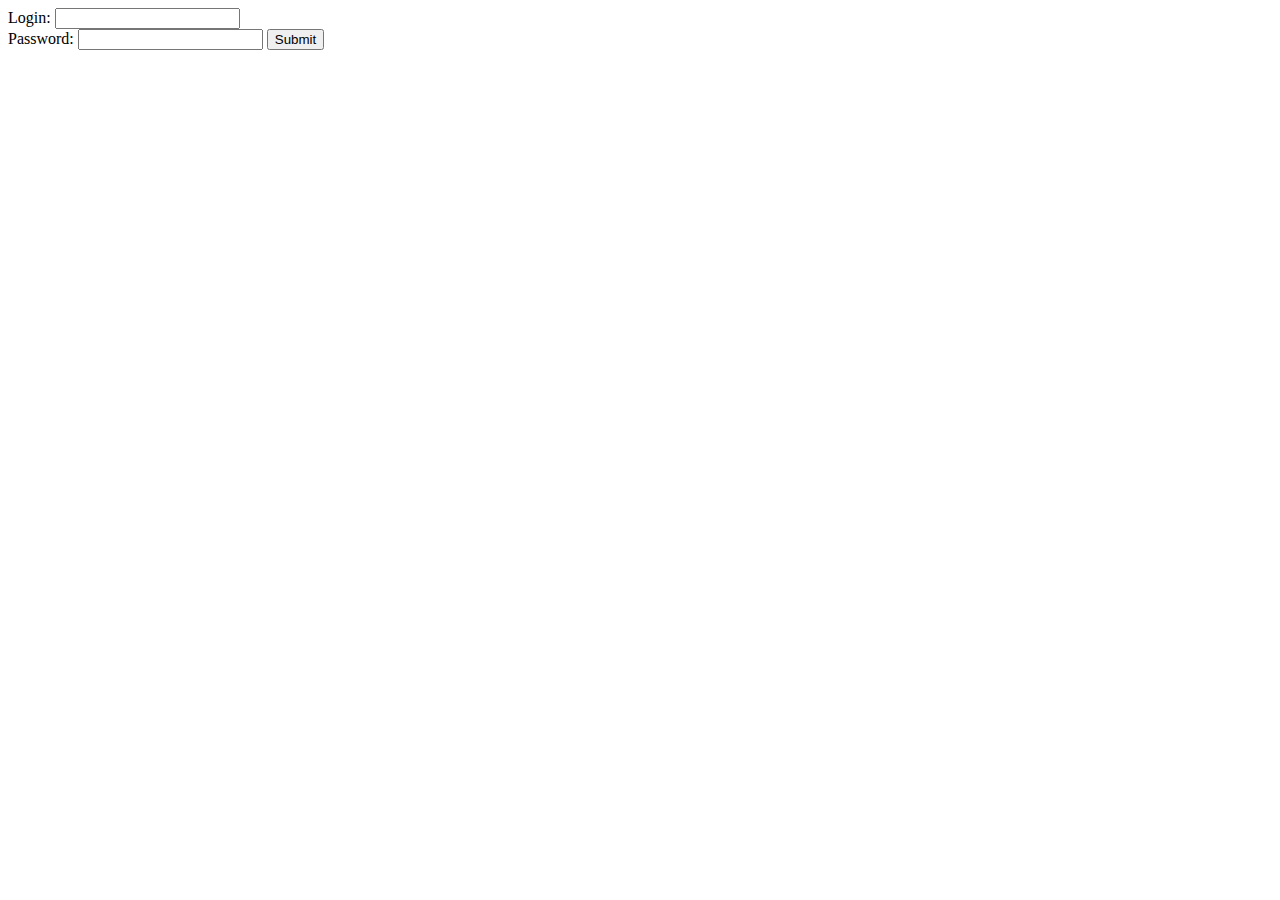
<file: d04/ex01/index.html>
<html><body>
<form action="create.php" method="post">
  Login: <input type="text" name="login" value="" />
  <br/>
  Password: <input type="password" name="passwd" value="" />
  <button type="submit" name="submit" value="OK">Submit</button>
</form>
</body><html>
</file>
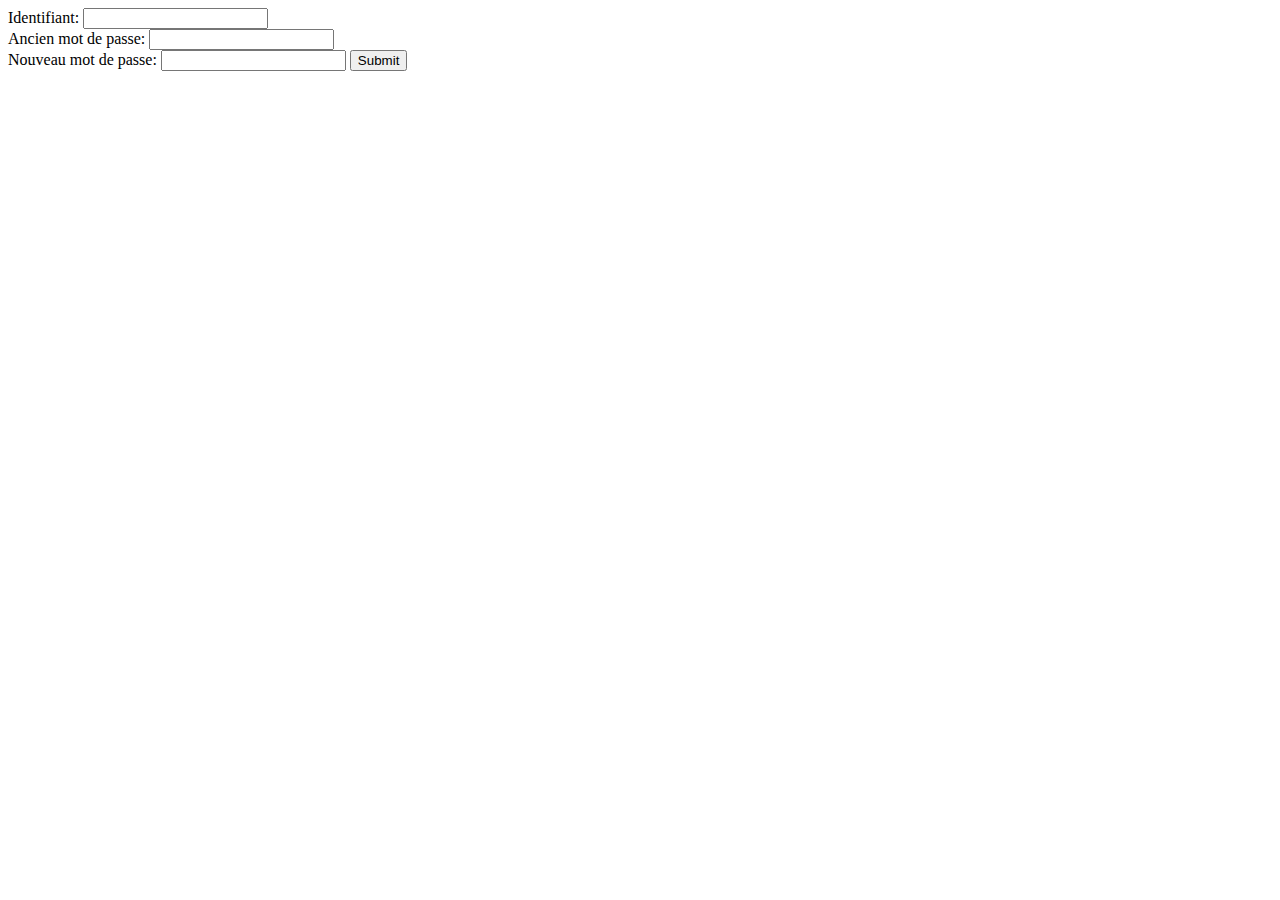
<file: d04/ex02/index.html>
<html><body>
<form action="modif.php" method="post">
  Identifiant: <input type="text" name="login" value="" />
  <br/>
  Ancien mot de passe: <input type="password" name="oldpw" value="" />
  <br/>
  Nouveau mot de passe: <input type="password" name="newpw" value="" />
  <button type="submit" name="submit" value="OK">Submit</button>
</form>
</body><html>
</file>
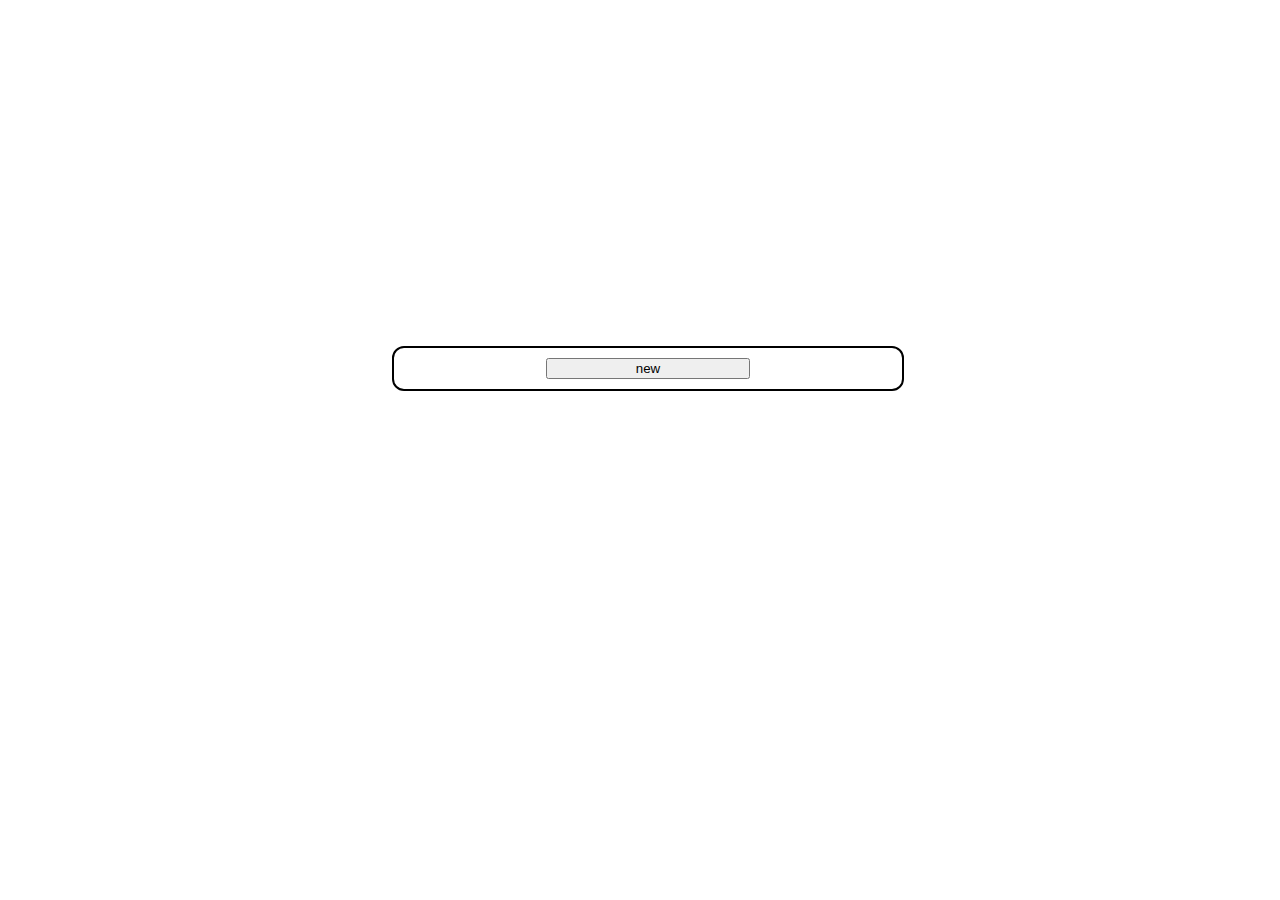
<file: d09/ex02/index.html>
<html>
	<head>
		<meta charset="utf-8">
		<style>
		.outer {
		    display: table;
		    position: absolute;
		    height: 80%;
		    width: 100%;
			}
		.middle {
		    display: table-cell;
		    vertical-align: middle;
			}
		.center {
			margin-left: 30%;
			margin-right: 30%;
			vertical-align: center;
		}
		.container {
			-webkit-border-radius: 12px;
			border-radius: 12px;
			border: 2px solid black ;
		}
		.todo {
			text-align : center;
			margin: 10px;
			outline: 1px solid #428EFF;
			outline-offset: 1px;
			cursor: default;	
		}
		#add_todo {
			margin-right: 30%;
			margin-left: 30%;
			width: 40%;
			margin-top: 10px;
			margin-bottom: 10px;
		}
		</style>
		<title>index</title>
	</head>
	<body>
		<div class="outer">
			<div class="middle">
				<div class="center container" id="ft_list">
					<input id="add_todo" type="submit" value="new">
				</div>
			</div>
		</div>
	<script type="text/javascript" src="./todo.js"></script>
	</body>
</html>
</file>
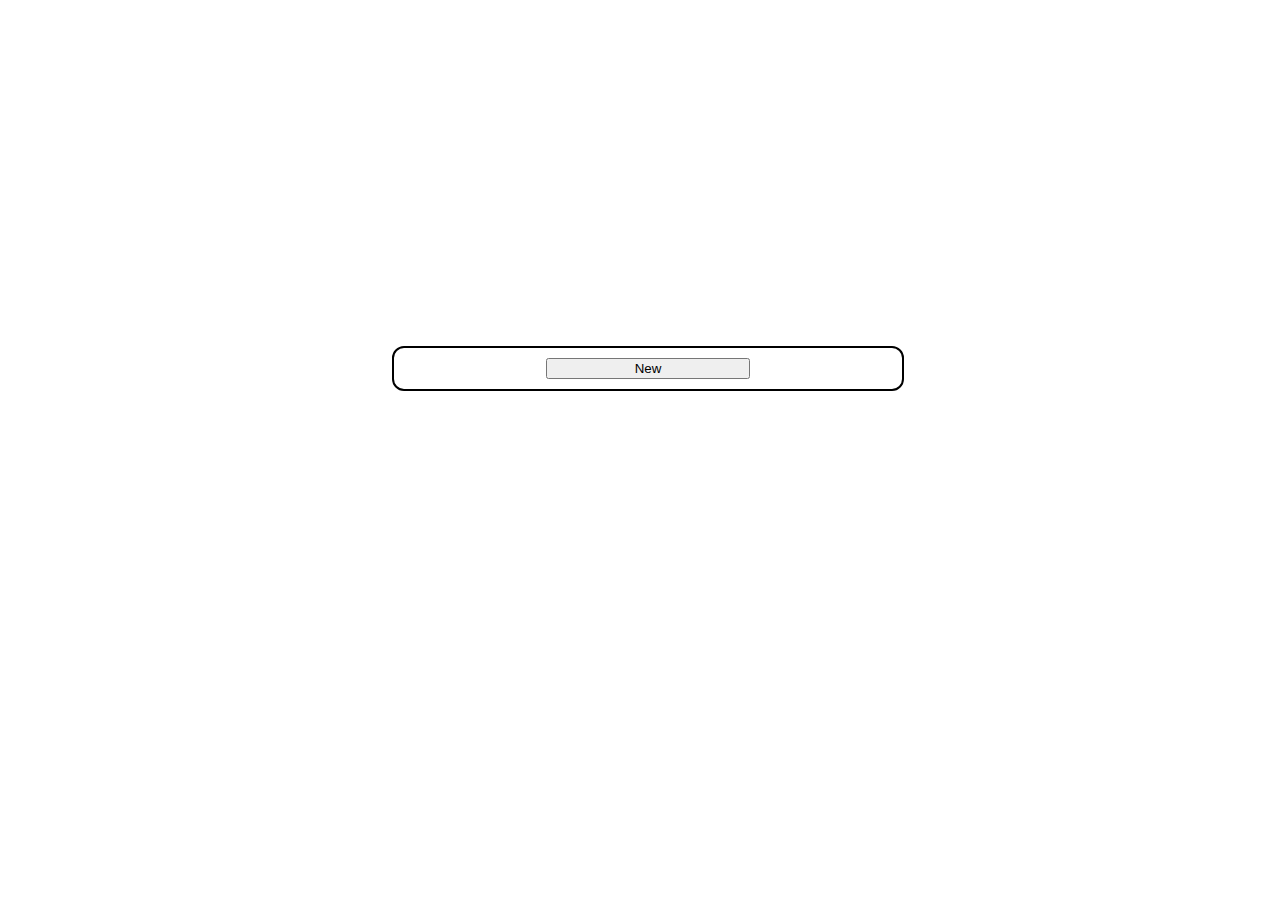
<file: d09/ex02bis/index.html>
<html>
	<head>
		<meta charset="utf-8">
		<style>
		.outer {
		    display: table;
		    position: absolute;
		    height: 80%;
		    width: 100%;
			}
		.middle {
		    display: table-cell;
		    vertical-align: middle;
			}
		.center {
			margin-left: 30%;
			margin-right: 30%;
			vertical-align: center;
		}
		.container {
			-webkit-border-radius: 12px;
			border-radius: 12px;
			border: 2px solid black ;
		}
		.todo {
			text-align : center;
			margin: 10px;
			outline: 1px solid #428EFF;
			outline-offset: 1px;
			cursor: default;	
		}
		#add_todo {
			margin-right: 30%;
			margin-left: 30%;
			width: 40%;
			margin-top: 10px;
			margin-bottom: 10px;
		}
		</style>
		<title>index</title>
		<script src="http://code.jquery.com/jquery-1.11.2.min.js"></script>
	</head>
	<body>
		<div class="outer">
			<div class="middle">
				<div class="center" id="todoinfo" hidden>
					<input class="center" id="inputinfo" type="text"><br />
					<input class="center" id="cancelinfo" type="submit" value="Cancel">
					<input class="center" id="submitinfo" type="submit" value="Validate">
				</div>
				<div class="center container" id="ft_list">
					<input id="add_todo" type="submit" value="New">
				</div>
			</div>
		</div>
	<script type="text/javascript" src="./todo.js"></script>
	</body>
</html>
</file>
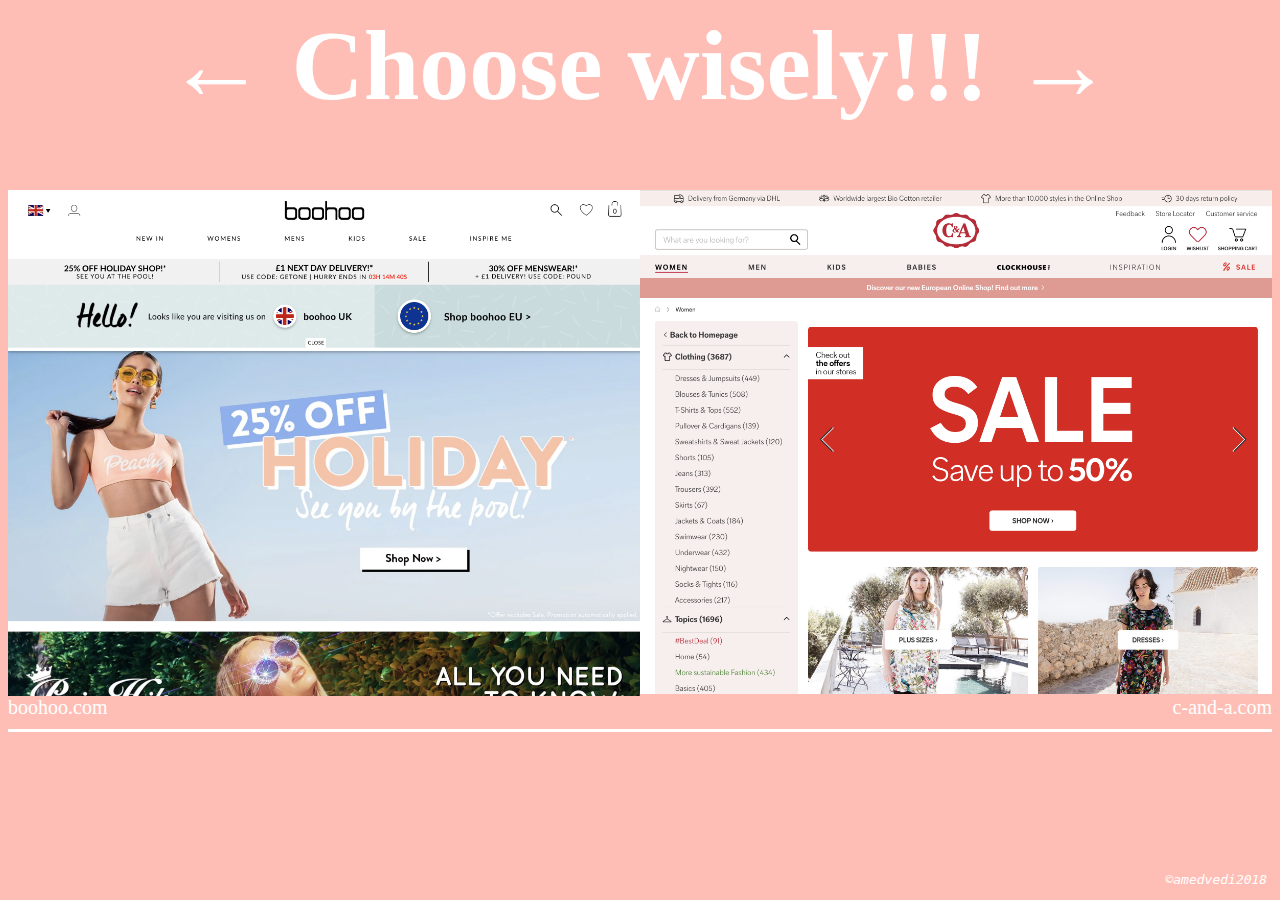
<file: d00/ex00/basics.html>
<!DOCTYPE>
<html>
	<head>
		<title>Basics</title>
		<meta http-equiv="content-type" content="text/html;charset=utf-8" />
		<style type="text/css">
			h1 {
				color: white;
				text-align: center;
				font-size: 100px;
			}
			body {
				background-color: #ffbeb5;
			}
			footer p{
				color:white;
				position: absolute;
				right:1%;
				bottom: 0;
				font-style: italic;
				font-family: monospace;
			}
			div.left_image{
				content:url(left_shop.png);
				max-width:50%;
				height: auto;
				display: inline-block;
			}
			div.right_image{
				content:url(right_shop.png);
				max-width:50%;
				height: auto;
				display: inline-block;
				float:right;
			}
			a{
				color: white;
				text-decoration: none;
				font-size: 20px;
			}
			.left_link{
				text-align: left;
			}
			.right_link{
				text-align: right;
				float:right;
			}
			hr{
				border:none;
				height:3px;
				background-color: white;
				margin-top: 10px;
			}
		</style>
	</head>
	<body>
		<h1>&#8592; Choose wisely!!! &#8594;</h1>
		<div class="left_image"></div>
		<div class="right_image"></div>
		<a class="left_link" href="http://www.boohoo.com/">boohoo.com</a>
		<a class="right_link" href="https://www.c-and-a.com/eu/en/shop/women">c-and-a.com</a>
		<hr>
	</body>
	<footer>
		<p class="footer">&#169;amedvedi2018</p>
	</footer>
</html>
</file>
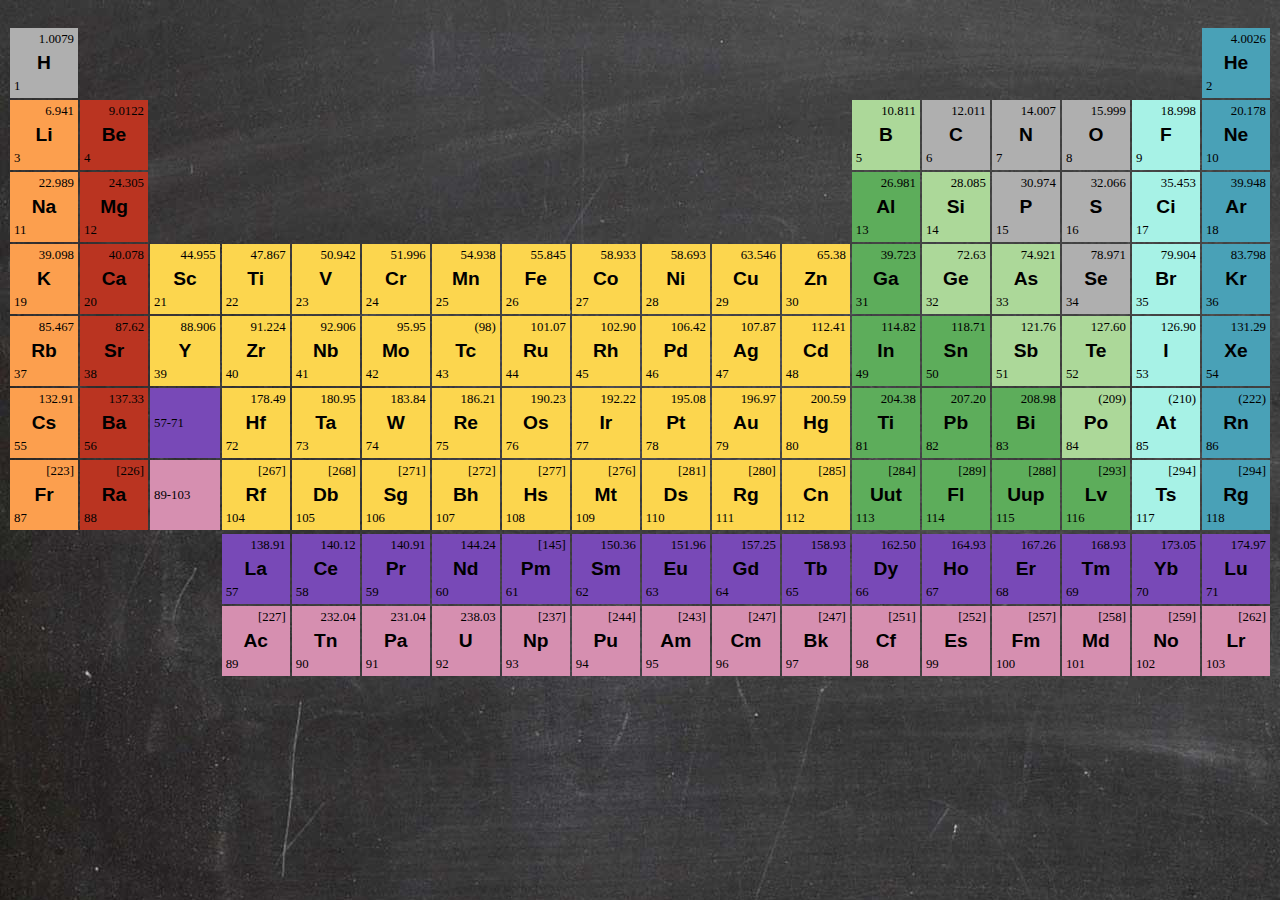
<file: d00/ex01/mendeleiev.html>
<!DOCTYPE html>
<html lang="en">
<head>
    <meta charset="UTF-8">
    <title>Mendeleiev</title>
    <style type="text/css">
        body{
            background-image:url(background_image.jpg);
        }
        p{
            margin:3px;
            font-size:1vw;
        }
        p.mass{
            text-align:right;
        }
        h2{
            text-align:center;
            margin:5px 0;
            font-size:1.5vw;
            font-family: Arial;
        }
        table{
            width:100%;
        }
        .grey{
            background-color: #afafaf;
        }
        .orange{
            background-color: #fc9f4e;
        }
        .red{
            background-color: #ba3421;
        }
        .yellow{
            background-color: #fcd64e;
        }
        .green{
            background-color: #5dad5b;
        }
        .lime{
            background-color: #acd899;
        }
        .cyan{
            background-color: #a7f2e6;
        }
        .blue{
            background-color: #49a1b7;
        }
        .violet{
            background-color: #7849b7;
        }
        .pink{
            background-color: #d68fb0;
        }
    </style>
</head>
<body>
    <table contenteditable="true">
        <tr>
            <td class="grey"><p class="mass">1.0079</p><h2>H</h2><p>1</p></td>
            <td colspan="16"></td>
            <td class="blue"><p class="mass">4.0026</p><h2>He</h2><p>2</p></td>
        </tr>
        <tr>
            <td class="orange"><p class="mass">6.941</p><h2>Li</h2><p>3</p></td>
            <td class="red"><p class="mass">9.0122</p><h2>Be</h2><p>4</p></td>
            <td colspan="10"></td>
            <td class="lime"><p class="mass">10.811</p><h2>B</h2><p>5</p></td>
            <td class="grey"><p class="mass">12.011</p><h2>C</h2><p>6</p></td>
            <td class="grey"><p class="mass">14.007</p><h2>N</h2><p>7</p></td>
            <td class="grey"><p class="mass">15.999</p><h2>O</h2><p>8</p></td>
            <td class="cyan"><p class="mass">18.998</p><h2>F</h2><p>9</p></td>
            <td class="blue"><p class="mass">20.178</p><h2>Ne</h2><p>10</p></td>
        </tr>
        <tr>
            <td class="orange"><p class="mass">22.989</p><h2>Na</h2><p>11</p></td>
            <td class="red"><p class="mass">24.305</p><h2>Mg</h2><p>12</p></td>
            <td colspan="10"></td>
            <td class="green"><p class="mass">26.981</p><h2>Al</h2><p>13</p></td>
            <td class="lime"><p class="mass">28.085</p><h2>Si</h2><p>14</p></td>
            <td class="grey"><p class="mass">30.974</p><h2>P</h2><p>15</p></td>
            <td class="grey"><p class="mass">32.066</p><h2>S</h2><p>16</p></td>
            <td class="cyan"><p class="mass">35.453</p><h2>Ci</h2><p>17</p></td>
            <td class="blue"><p class="mass">39.948</p><h2>Ar</h2><p>18</p></td>
        </tr>
        <tr>            
            <td class="orange"><p class="mass">39.098</p><h2>K</h2><p>19</p></td>
            <td class="red"><p class="mass">40.078</p><h2>Ca</h2><p>20</p></td>
            <td class="yellow"><p class="mass">44.955</p><h2>Sc</h2><p>21</p></td>
            <td class="yellow"><p class="mass">47.867</p><h2>Ti</h2><p>22</p></td>
            <td class="yellow"><p class="mass">50.942</p><h2>V</h2><p>23</p></td>
            <td class="yellow"><p class="mass">51.996</p><h2>Cr</h2><p>24</p></td>
            <td class="yellow"><p class="mass">54.938</p><h2>Mn</h2><p>25</p></td>
            <td class="yellow"><p class="mass">55.845</p><h2>Fe</h2><p>26</p></td>
            <td class="yellow"><p class="mass">58.933</p><h2>Co</h2><p>27</p></td>
            <td class="yellow"><p class="mass">58.693</p><h2>Ni</h2><p>28</p></td>
            <td class="yellow"><p class="mass">63.546</p><h2>Cu</h2><p>29</p></td>
            <td class="yellow"><p class="mass">65.38</p><h2>Zn</h2><p>30</p></td>
            <td class="green"><p class="mass">39.723</p><h2>Ga</h2><p>31</p></td>
            <td class="lime"><p class="mass">72.63</p><h2>Ge</h2><p>32</p></td>
            <td class="lime"><p class="mass">74.921</p><h2>As</h2><p>33</p></td>
            <td class="grey"><p class="mass">78.971</p><h2>Se</h2><p>34</p></td>
            <td class="cyan"><p class="mass">79.904</p><h2>Br</h2><p>35</p></td>
            <td class="blue"><p class="mass">83.798</p><h2>Kr</h2><p>36</p></td>
        </tr>
        <tr>              <!--!!!!-->
            <td class="orange"><p class="mass">85.467</p><h2>Rb</h2><p>37</p></td>
            <td class="red"><p class="mass">87.62</p><h2>Sr</h2><p>38</p></td>
            <td class="yellow"><p class="mass">88.906</p><h2>Y</h2><p>39</p></td>
            <td class="yellow"><p class="mass">91.224</p><h2>Zr</h2><p>40</p></td>
            <td class="yellow"><p class="mass">92.906</p><h2>Nb</h2><p>41</p></td>
            <td class="yellow"><p class="mass">95.95</p><h2>Mo</h2><p>42</p></td>
            <td class="yellow"><p class="mass">(98)</p><h2>Tc</h2><p>43</p></td>
            <td class="yellow"><p class="mass">101.07</p><h2>Ru</h2><p>44</p></td>
            <td class="yellow"><p class="mass">102.90</p><h2>Rh</h2><p>45</p></td>
            <td class="yellow"><p class="mass">106.42</p><h2>Pd</h2><p>46</p></td>
            <td class="yellow"><p class="mass">107.87</p><h2>Ag</h2><p>47</p></td>
            <td class="yellow"><p class="mass">112.41</p><h2>Cd</h2><p>48</p></td>
            <td class="green"><p class="mass">114.82</p><h2>In</h2><p>49</p></td>
            <td class="green"><p class="mass">118.71</p><h2>Sn</h2><p>50</p></td>
            <td class="lime"><p class="mass">121.76</p><h2>Sb</h2><p>51</p></td>
            <td class="lime"><p class="mass">127.60</p><h2>Te</h2><p>52</p></td>
            <td class="cyan"><p class="mass">126.90</p><h2>I</h2><p>53</p></td>
            <td class="blue"><p class="mass">131.29</p><h2>Xe</h2><p>54</p></td>
        </tr>
        <tr>
            <td class="orange"><p class="mass">132.91</p><h2>Cs</h2><p>55</p></td>
            <td class="red"><p class="mass">137.33</p><h2>Ba</h2><p>56</p></td>
            <td class="violet"><p>57-71</p></td>
            <td class="yellow"><p class="mass">178.49</p><h2>Hf</h2><p>72</p></td>
            <td class="yellow"><p class="mass">180.95</p><h2>Ta</h2><p>73</p></td>
            <td class="yellow"><p class="mass">183.84</p><h2>W</h2><p>74</p></td>
            <td class="yellow"><p class="mass">186.21</p><h2>Re</h2><p>75</p></td>
            <td class="yellow"><p class="mass">190.23</p><h2>Os</h2><p>76</p></td>
            <td class="yellow"><p class="mass">192.22</p><h2>Ir</h2><p>77</p></td>
            <td class="yellow"><p class="mass">195.08</p><h2>Pt</h2><p>78</p></td>
            <td class="yellow"><p class="mass">196.97</p><h2>Au</h2><p>79</p></td>
            <td class="yellow"><p class="mass">200.59</p><h2>Hg</h2><p>80</p></td>
            <td class="green"><p class="mass">204.38</p><h2>Ti</h2><p>81</p></td>
            <td class="green"><p class="mass">207.20</p><h2>Pb</h2><p>82</p></td>
            <td class="green"><p class="mass">208.98</p><h2>Bi</h2><p>83</p></td>
            <td class="lime"><p class="mass">(209)</p><h2>Po</h2><p>84</p></td>
            <td class="cyan"><p class="mass">(210)</p><h2>At</h2><p>85</p></td>
            <td class="blue"><p class="mass">(222)</p><h2>Rn</h2><p>86</p></td>
        </tr>
        <tr>
            <td class="orange"><p class="mass">[223]</p><h2>Fr</h2><p>87</p></td>
            <td class="red"><p class="mass">[226]</p><h2>Ra</h2><p>88</p></td>
            <td class="pink"><p>89-103</p></td>
            <td class="yellow"><p class="mass">[267]</p><h2>Rf</h2><p>104</p></td>
            <td class="yellow"><p class="mass">[268]</p><h2>Db</h2><p>105</p></td>
            <td class="yellow"><p class="mass">[271]</p><h2>Sg</h2><p>106</p></td>
            <td class="yellow"><p class="mass">[272]</p><h2>Bh</h2><p>107</p></td>
            <td class="yellow"><p class="mass">[277]</p><h2>Hs</h2><p>108</p></td>
            <td class="yellow"><p class="mass">[276]</p><h2>Mt</h2><p>109</p></td>
            <td class="yellow"><p class="mass">[281]</p><h2>Ds</h2><p>110</p></td>
            <td class="yellow"><p class="mass">[280]</p><h2>Rg</h2><p>111</p></td>
            <td class="yellow"><p class="mass">[285]</p><h2>Cn</h2><p>112</p></td>
            <td class="green"><p class="mass">[284]</p><h2>Uut</h2><p>113</p></td>
            <td class="green"><p class="mass">[289]</p><h2>Fl</h2><p>114</p></td>
            <td class="green"><p class="mass">[288]</p><h2>Uup</h2><p>115</p></td>
            <td class="green"><p class="mass">[293]</p><h2>Lv</h2><p>116</p></td>
            <td class="cyan"><p class="mass">[294]</p><h2>Ts</h2><p>117</p></td>
            <td class="blue"><p class="mass">[294]</p><h2>Rg</h2><p>118</p></td>
        </tr>
        <tr><br></tr>
        <tr>
            <td colspan="3"></td>
            <td class="violet"><p class="mass">138.91</p><h2>La</h2><p>57</p></td>
            <td class="violet"><p class="mass">140.12</p><h2>Ce</h2><p>58</p></td>
            <td class="violet"><p class="mass">140.91</p><h2>Pr</h2><p>59</p></td>
            <td class="violet"><p class="mass">144.24</p><h2>Nd</h2><p>60</p></td>
            <td class="violet"><p class="mass">[145]</p><h2>Pm</h2><p>61</p></td>
            <td class="violet"><p class="mass">150.36</p><h2>Sm</h2><p>62</p></td>
            <td class="violet"><p class="mass">151.96</p><h2>Eu</h2><p>63</p></td>
            <td class="violet"><p class="mass">157.25</p><h2>Gd</h2><p>64</p></td>
            <td class="violet"><p class="mass">158.93</p><h2>Tb</h2><p>65</p></td>
            <td class="violet"><p class="mass">162.50</p><h2>Dy</h2><p>66</p></td>
            <td class="violet"><p class="mass">164.93</p><h2>Ho</h2><p>67</p></td>
            <td class="violet"><p class="mass">167.26</p><h2>Er</h2><p>68</p></td>
            <td class="violet"><p class="mass">168.93</p><h2>Tm</h2><p>69</p></td>
            <td class="violet"><p class="mass">173.05</p><h2>Yb</h2><p>70</p></td>
            <td class="violet"><p class="mass">174.97</p><h2>Lu</h2><p>71</p></td>
        </tr>
        <tr>
            <td colspan="3"></td>
            <td class="pink"><p class="mass">[227]</p><h2>Ac</h2><p>89</p></td>
            <td class="pink"><p class="mass">232.04</p><h2>Tn</h2><p>90</p></td>
            <td class="pink"><p class="mass">231.04</p><h2>Pa</h2><p>91</p></td>
            <td class="pink"><p class="mass">238.03</p><h2>U</h2><p>92</p></td>
            <td class="pink"><p class="mass">[237]</p><h2>Np</h2><p>93</p></td>
            <td class="pink"><p class="mass">[244]</p><h2>Pu</h2><p>94</p></td>
            <td class="pink"><p class="mass">[243]</p><h2>Am</h2><p>95</p></td>
            <td class="pink"><p class="mass">[247]</p><h2>Cm</h2><p>96</p></td>
            <td class="pink"><p class="mass">[247]</p><h2>Bk</h2><p>97</p></td>
            <td class="pink"><p class="mass">[251]</p><h2>Cf</h2><p>98</p></td>
            <td class="pink"><p class="mass">[252]</p><h2>Es</h2><p>99</p></td>
            <td class="pink"><p class="mass">[257]</p><h2>Fm</h2><p>100</p></td>
            <td class="pink"><p class="mass">[258]</p><h2>Md</h2><p>101</p></td>
            <td class="pink"><p class="mass">[259]</p><h2>No</h2><p>102</p></td>
            <td class="pink"><p class="mass">[262]</p><h2>Lr</h2><p>103</p></td>
        </tr>
    </table>
</body>
</html>
</file>
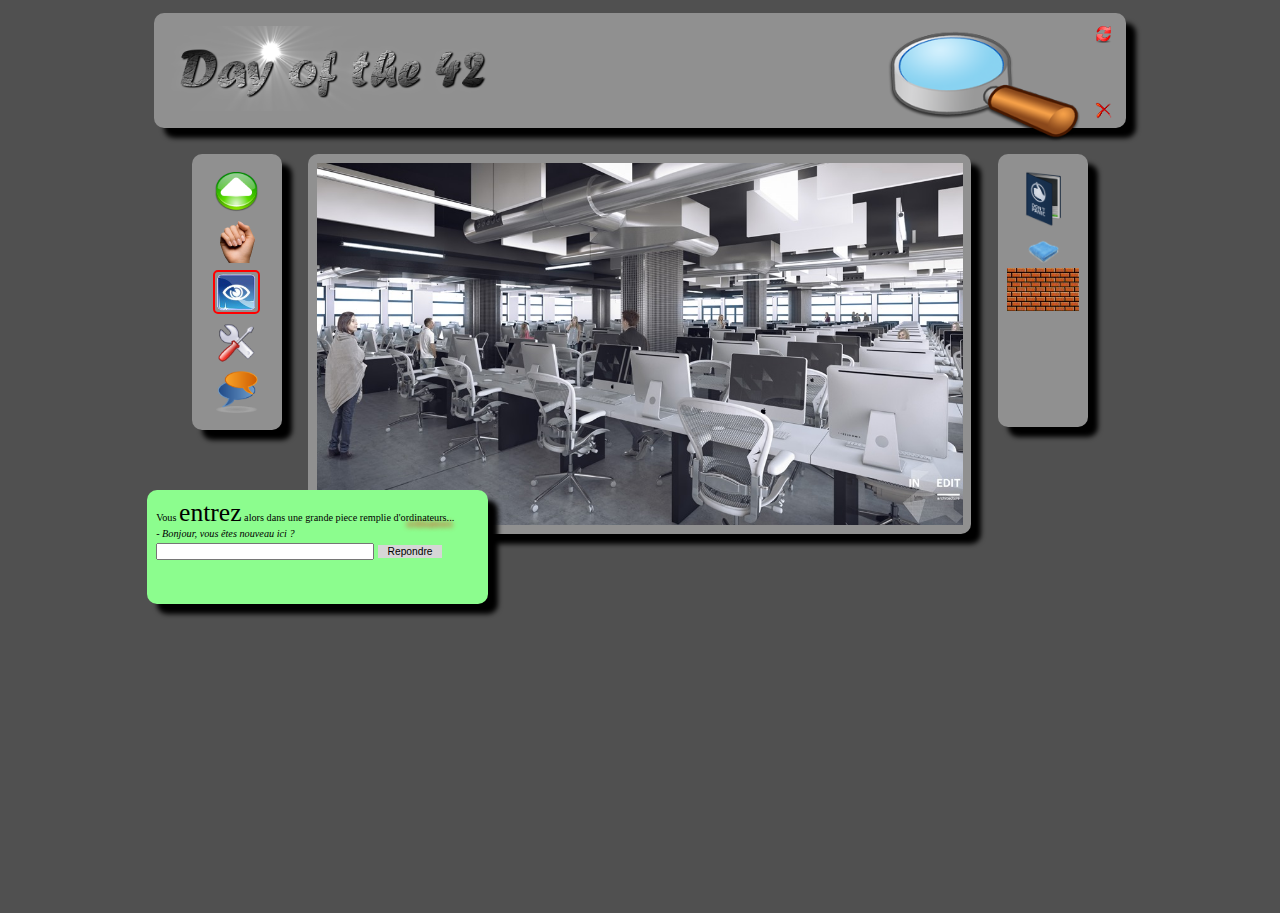
<file: d00/ex02/doft.html>
<!DOCTYPE html>
<html>
<head>
    <title>Day of the 42</title>
    <meta charset="UTF-8">
    <link rel="stylesheet" type="text/css" href="doft.css">
</head>
<body>
  <div class="gray header-block">
    <div alt="logo day of the 42" class="day42"></div>
    <!--<img src="resources/day_of_the_42.png" alt="logo day of the 42" class="day42"/>-->
        <div class="header-right">
            <a href="http://www.disney.com/" target="_blank"><img src="resources/reload.png" alt="Start from the beginning" class="reload"/></a>
            <a href="https://www.relaischateaux.com/" target="_blank"><img src="resources/close.gif" alt="Disconnect" class="disconnect"/></a>
        </div>
    <img src="resources/loupe.png" alt="loupe" class="loupe"/>
  </div>
  <div class="mid">
    <!-- LEFT BLOCK -->
    <div class="gray left-block">
      <img src="resources/arrow.png" class="arrow alt="Advance""/>
      <img src="resources/main.png" class="hand" alt="Take" class="hand"/>
      <img src="resources/oeil.png" class="eye" alt="Look" class="eye"/>
      <img src="resources/outil.png" class="tools" alt="Use" class="tools"/>
      <img src="resources/chat-icon.png" class="chat" alt="Speak"/>
    </div>
    <!-- MIDDLE BLOCK-->
    <div class="gray middle-block">
      <img src="resources/cluster.jpg" class="cluster" alt="cluster"/>
      <a href="http://www.ikea.com/" target="_blank" class="ikea"></a>
      <a href="https://www.apple.com/" target="_blank" class="apple"></a>
    </div>
    <!-- RIGHT BLOCK -->
    <div class="gray right-block">
        <img src="resources/book.png" alt="book" class="book"/>
        <img src="resources/towel.png" alt="towel" class="towel"/>
        <div class="bricks">
            <div alt="brick" class="brick"></div>
            <div alt="brick" class="brick"></div>
        </div>
    </div>
    <!-- FORM BLOCK -->
    <div class="green-footer">
      <p>Vous <span style="font-size: 2vw; font-family: Georgia;">entrez</span> alors dans une grande piece remplie d'<span class="red">ordinateurs</span>...</p>
      <p style="font-style: italic;" >- Bonjour, vous êtes nouveau ici ?</p>
      <form>
        <input type="text" class="form">
        <input type="submit" value="Repondre" class="repond">
      </form>
    </div>
  </div>




</body>
</html>
</file>
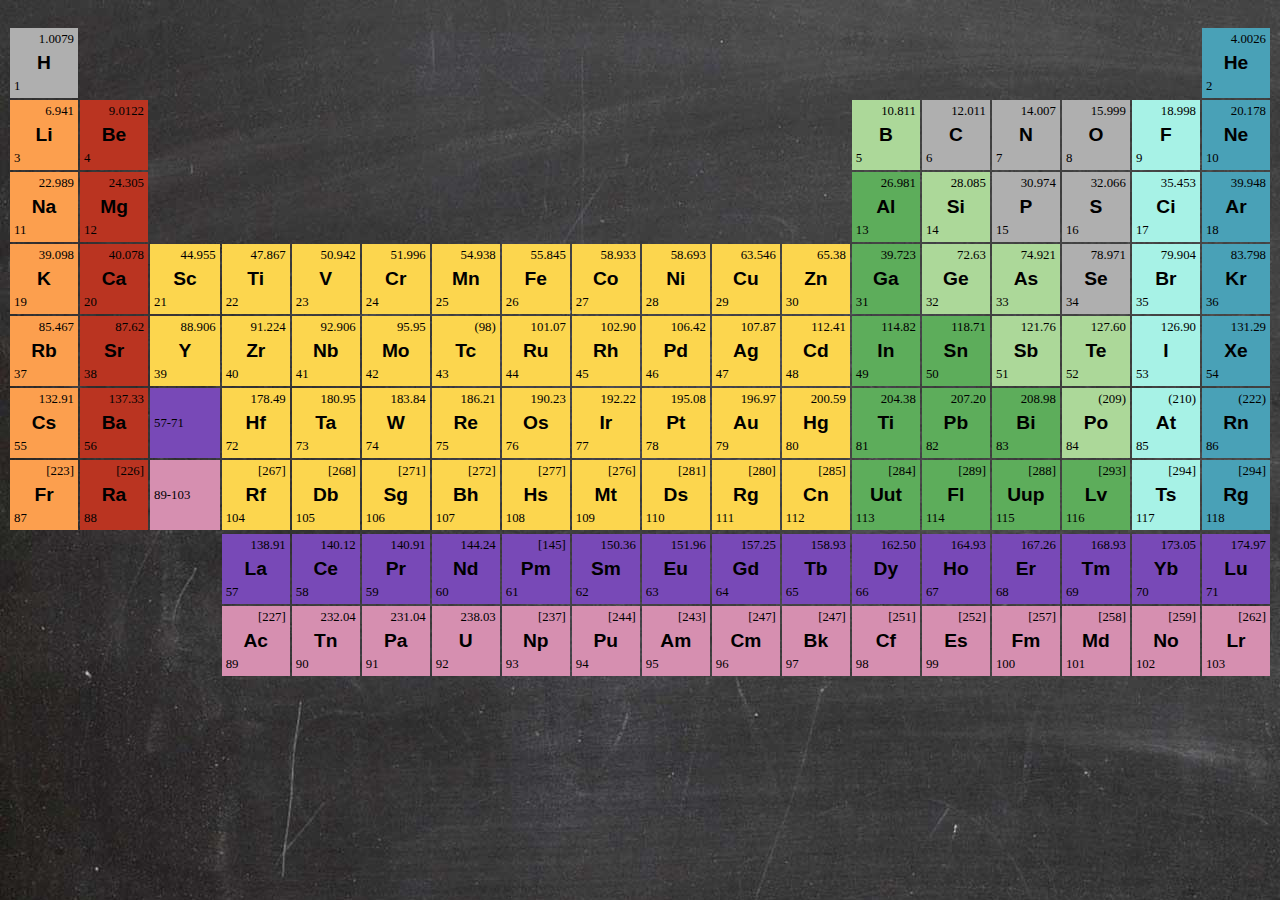
<file: d00/ex03/responsive.html>
<!DOCTYPE html>
<html lang="en">
<head>
    <meta charset="UTF-8">
    <title>Mendeleiev</title>
    <link rel="stylesheet" href="responsive.css">
</head>
<body>
    <table contenteditable="true">
        <tr>
            <td class="grey"><p class="mass">1.0079</p><h2>H</h2><p>1</p></td>
            <td colspan="16"></td>
            <td class="blue"><p class="mass">4.0026</p><h2>He</h2><p>2</p></td>
        </tr>
        <tr>
            <td class="orange"><p class="mass">6.941</p><h2>Li</h2><p>3</p></td>
            <td class="red"><p class="mass">9.0122</p><h2>Be</h2><p>4</p></td>
            <td colspan="10"></td>
            <td class="lime"><p class="mass">10.811</p><h2>B</h2><p>5</p></td>
            <td class="grey"><p class="mass">12.011</p><h2>C</h2><p>6</p></td>
            <td class="grey"><p class="mass">14.007</p><h2>N</h2><p>7</p></td>
            <td class="grey"><p class="mass">15.999</p><h2>O</h2><p>8</p></td>
            <td class="cyan"><p class="mass">18.998</p><h2>F</h2><p>9</p></td>
            <td class="blue"><p class="mass">20.178</p><h2>Ne</h2><p>10</p></td>
        </tr>
        <tr>
            <td class="orange"><p class="mass">22.989</p><h2>Na</h2><p>11</p></td>
            <td class="red"><p class="mass">24.305</p><h2>Mg</h2><p>12</p></td>
            <td colspan="10"></td>
            <td class="green"><p class="mass">26.981</p><h2>Al</h2><p>13</p></td>
            <td class="lime"><p class="mass">28.085</p><h2>Si</h2><p>14</p></td>
            <td class="grey"><p class="mass">30.974</p><h2>P</h2><p>15</p></td>
            <td class="grey"><p class="mass">32.066</p><h2>S</h2><p>16</p></td>
            <td class="cyan"><p class="mass">35.453</p><h2>Ci</h2><p>17</p></td>
            <td class="blue"><p class="mass">39.948</p><h2>Ar</h2><p>18</p></td>
        </tr>
        <tr>            
            <td class="orange"><p class="mass">39.098</p><h2>K</h2><p>19</p></td>
            <td class="red"><p class="mass">40.078</p><h2>Ca</h2><p>20</p></td>
            <td class="yellow"><p class="mass">44.955</p><h2>Sc</h2><p>21</p></td>
            <td class="yellow"><p class="mass">47.867</p><h2>Ti</h2><p>22</p></td>
            <td class="yellow"><p class="mass">50.942</p><h2>V</h2><p>23</p></td>
            <td class="yellow"><p class="mass">51.996</p><h2>Cr</h2><p>24</p></td>
            <td class="yellow"><p class="mass">54.938</p><h2>Mn</h2><p>25</p></td>
            <td class="yellow"><p class="mass">55.845</p><h2>Fe</h2><p>26</p></td>
            <td class="yellow"><p class="mass">58.933</p><h2>Co</h2><p>27</p></td>
            <td class="yellow"><p class="mass">58.693</p><h2>Ni</h2><p>28</p></td>
            <td class="yellow"><p class="mass">63.546</p><h2>Cu</h2><p>29</p></td>
            <td class="yellow"><p class="mass">65.38</p><h2>Zn</h2><p>30</p></td>
            <td class="green"><p class="mass">39.723</p><h2>Ga</h2><p>31</p></td>
            <td class="lime"><p class="mass">72.63</p><h2>Ge</h2><p>32</p></td>
            <td class="lime"><p class="mass">74.921</p><h2>As</h2><p>33</p></td>
            <td class="grey"><p class="mass">78.971</p><h2>Se</h2><p>34</p></td>
            <td class="cyan"><p class="mass">79.904</p><h2>Br</h2><p>35</p></td>
            <td class="blue"><p class="mass">83.798</p><h2>Kr</h2><p>36</p></td>
        </tr>
        <tr>              <!--!!!!-->
            <td class="orange"><p class="mass">85.467</p><h2>Rb</h2><p>37</p></td>
            <td class="red"><p class="mass">87.62</p><h2>Sr</h2><p>38</p></td>
            <td class="yellow"><p class="mass">88.906</p><h2>Y</h2><p>39</p></td>
            <td class="yellow"><p class="mass">91.224</p><h2>Zr</h2><p>40</p></td>
            <td class="yellow"><p class="mass">92.906</p><h2>Nb</h2><p>41</p></td>
            <td class="yellow"><p class="mass">95.95</p><h2>Mo</h2><p>42</p></td>
            <td class="yellow"><p class="mass">(98)</p><h2>Tc</h2><p>43</p></td>
            <td class="yellow"><p class="mass">101.07</p><h2>Ru</h2><p>44</p></td>
            <td class="yellow"><p class="mass">102.90</p><h2>Rh</h2><p>45</p></td>
            <td class="yellow"><p class="mass">106.42</p><h2>Pd</h2><p>46</p></td>
            <td class="yellow"><p class="mass">107.87</p><h2>Ag</h2><p>47</p></td>
            <td class="yellow"><p class="mass">112.41</p><h2>Cd</h2><p>48</p></td>
            <td class="green"><p class="mass">114.82</p><h2>In</h2><p>49</p></td>
            <td class="green"><p class="mass">118.71</p><h2>Sn</h2><p>50</p></td>
            <td class="lime"><p class="mass">121.76</p><h2>Sb</h2><p>51</p></td>
            <td class="lime"><p class="mass">127.60</p><h2>Te</h2><p>52</p></td>
            <td class="cyan"><p class="mass">126.90</p><h2>I</h2><p>53</p></td>
            <td class="blue"><p class="mass">131.29</p><h2>Xe</h2><p>54</p></td>
        </tr>
        <tr>
            <td class="orange"><p class="mass">132.91</p><h2>Cs</h2><p>55</p></td>
            <td class="red"><p class="mass">137.33</p><h2>Ba</h2><p>56</p></td>
            <td class="violet"><p>57-71</p></td>
            <td class="yellow"><p class="mass">178.49</p><h2>Hf</h2><p>72</p></td>
            <td class="yellow"><p class="mass">180.95</p><h2>Ta</h2><p>73</p></td>
            <td class="yellow"><p class="mass">183.84</p><h2>W</h2><p>74</p></td>
            <td class="yellow"><p class="mass">186.21</p><h2>Re</h2><p>75</p></td>
            <td class="yellow"><p class="mass">190.23</p><h2>Os</h2><p>76</p></td>
            <td class="yellow"><p class="mass">192.22</p><h2>Ir</h2><p>77</p></td>
            <td class="yellow"><p class="mass">195.08</p><h2>Pt</h2><p>78</p></td>
            <td class="yellow"><p class="mass">196.97</p><h2>Au</h2><p>79</p></td>
            <td class="yellow"><p class="mass">200.59</p><h2>Hg</h2><p>80</p></td>
            <td class="green"><p class="mass">204.38</p><h2>Ti</h2><p>81</p></td>
            <td class="green"><p class="mass">207.20</p><h2>Pb</h2><p>82</p></td>
            <td class="green"><p class="mass">208.98</p><h2>Bi</h2><p>83</p></td>
            <td class="lime"><p class="mass">(209)</p><h2>Po</h2><p>84</p></td>
            <td class="cyan"><p class="mass">(210)</p><h2>At</h2><p>85</p></td>
            <td class="blue"><p class="mass">(222)</p><h2>Rn</h2><p>86</p></td>
        </tr>
        <tr>
            <td class="orange"><p class="mass">[223]</p><h2>Fr</h2><p>87</p></td>
            <td class="red"><p class="mass">[226]</p><h2>Ra</h2><p>88</p></td>
            <td class="pink"><p>89-103</p></td>
            <td class="yellow"><p class="mass">[267]</p><h2>Rf</h2><p>104</p></td>
            <td class="yellow"><p class="mass">[268]</p><h2>Db</h2><p>105</p></td>
            <td class="yellow"><p class="mass">[271]</p><h2>Sg</h2><p>106</p></td>
            <td class="yellow"><p class="mass">[272]</p><h2>Bh</h2><p>107</p></td>
            <td class="yellow"><p class="mass">[277]</p><h2>Hs</h2><p>108</p></td>
            <td class="yellow"><p class="mass">[276]</p><h2>Mt</h2><p>109</p></td>
            <td class="yellow"><p class="mass">[281]</p><h2>Ds</h2><p>110</p></td>
            <td class="yellow"><p class="mass">[280]</p><h2>Rg</h2><p>111</p></td>
            <td class="yellow"><p class="mass">[285]</p><h2>Cn</h2><p>112</p></td>
            <td class="green"><p class="mass">[284]</p><h2>Uut</h2><p>113</p></td>
            <td class="green"><p class="mass">[289]</p><h2>Fl</h2><p>114</p></td>
            <td class="green"><p class="mass">[288]</p><h2>Uup</h2><p>115</p></td>
            <td class="green"><p class="mass">[293]</p><h2>Lv</h2><p>116</p></td>
            <td class="cyan"><p class="mass">[294]</p><h2>Ts</h2><p>117</p></td>
            <td class="blue"><p class="mass">[294]</p><h2>Rg</h2><p>118</p></td>
        </tr>
        <tr><br></tr>
        <tr>
            <td colspan="3"></td>
            <td class="violet"><p class="mass">138.91</p><h2>La</h2><p>57</p></td>
            <td class="violet"><p class="mass">140.12</p><h2>Ce</h2><p>58</p></td>
            <td class="violet"><p class="mass">140.91</p><h2>Pr</h2><p>59</p></td>
            <td class="violet"><p class="mass">144.24</p><h2>Nd</h2><p>60</p></td>
            <td class="violet"><p class="mass">[145]</p><h2>Pm</h2><p>61</p></td>
            <td class="violet"><p class="mass">150.36</p><h2>Sm</h2><p>62</p></td>
            <td class="violet"><p class="mass">151.96</p><h2>Eu</h2><p>63</p></td>
            <td class="violet"><p class="mass">157.25</p><h2>Gd</h2><p>64</p></td>
            <td class="violet"><p class="mass">158.93</p><h2>Tb</h2><p>65</p></td>
            <td class="violet"><p class="mass">162.50</p><h2>Dy</h2><p>66</p></td>
            <td class="violet"><p class="mass">164.93</p><h2>Ho</h2><p>67</p></td>
            <td class="violet"><p class="mass">167.26</p><h2>Er</h2><p>68</p></td>
            <td class="violet"><p class="mass">168.93</p><h2>Tm</h2><p>69</p></td>
            <td class="violet"><p class="mass">173.05</p><h2>Yb</h2><p>70</p></td>
            <td class="violet"><p class="mass">174.97</p><h2>Lu</h2><p>71</p></td>
        </tr>
        <tr>
            <td colspan="3"></td>
            <td class="pink"><p class="mass">[227]</p><h2>Ac</h2><p>89</p></td>
            <td class="pink"><p class="mass">232.04</p><h2>Tn</h2><p>90</p></td>
            <td class="pink"><p class="mass">231.04</p><h2>Pa</h2><p>91</p></td>
            <td class="pink"><p class="mass">238.03</p><h2>U</h2><p>92</p></td>
            <td class="pink"><p class="mass">[237]</p><h2>Np</h2><p>93</p></td>
            <td class="pink"><p class="mass">[244]</p><h2>Pu</h2><p>94</p></td>
            <td class="pink"><p class="mass">[243]</p><h2>Am</h2><p>95</p></td>
            <td class="pink"><p class="mass">[247]</p><h2>Cm</h2><p>96</p></td>
            <td class="pink"><p class="mass">[247]</p><h2>Bk</h2><p>97</p></td>
            <td class="pink"><p class="mass">[251]</p><h2>Cf</h2><p>98</p></td>
            <td class="pink"><p class="mass">[252]</p><h2>Es</h2><p>99</p></td>
            <td class="pink"><p class="mass">[257]</p><h2>Fm</h2><p>100</p></td>
            <td class="pink"><p class="mass">[258]</p><h2>Md</h2><p>101</p></td>
            <td class="pink"><p class="mass">[259]</p><h2>No</h2><p>102</p></td>
            <td class="pink"><p class="mass">[262]</p><h2>Lr</h2><p>103</p></td>
        </tr>
    </table>
</body>
</html>
</file>
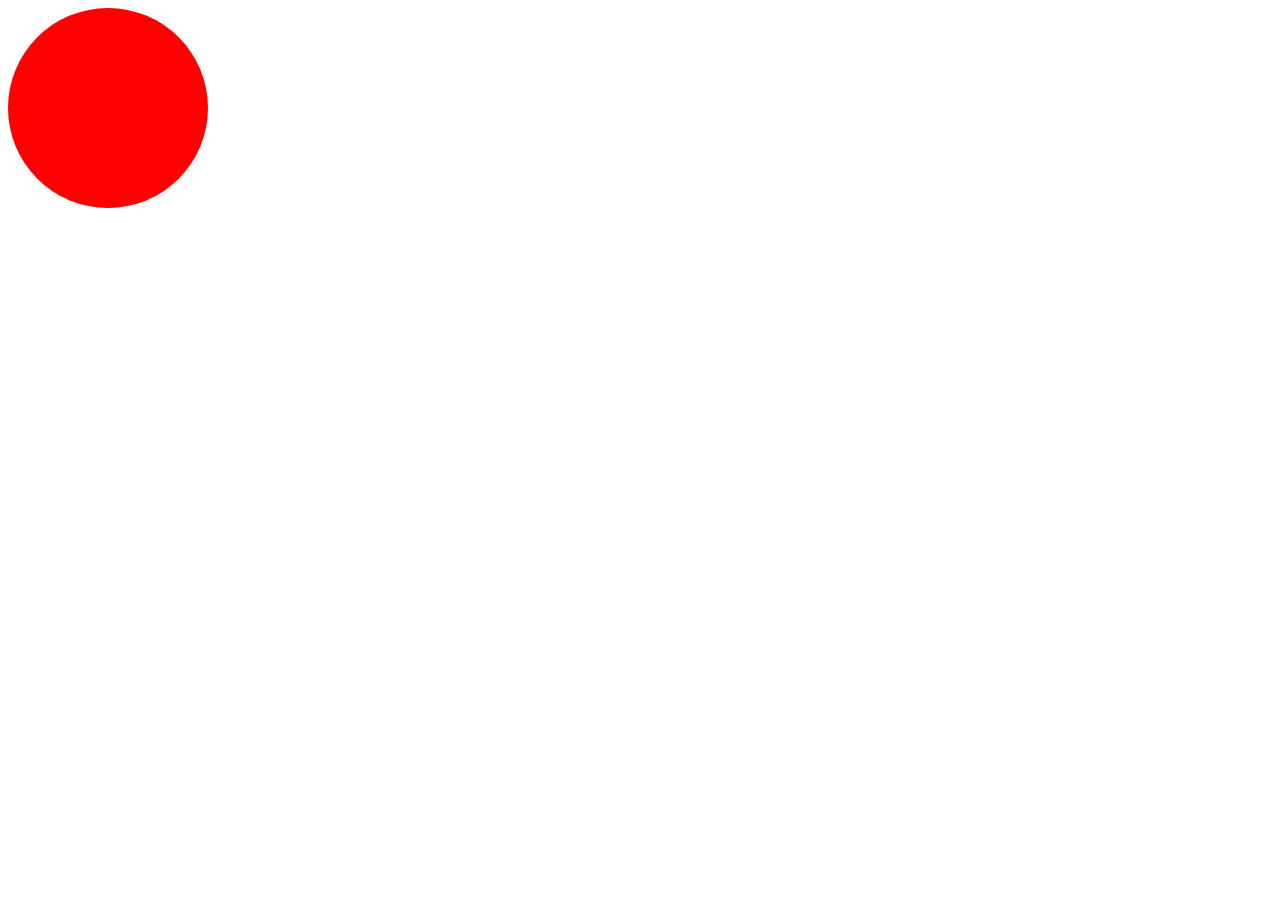
<file: d09/ex00/balloon.html>
<html>
<head>
	<meta charset="UTF-8">
	<title>Balloon</title>
	<style>
		.balloon{
			width: 200px;
			height: 200px;
			background-color: red;
			border-radius: 100%;
		}
	</style>
</head>
<body>
	<div class="balloon" id="balloon">
		
	</div>
	<script type="text/javascript">
	     var el = document.getElementById("balloon"); 
	     el.addEventListener("click", inflate, false); 
	     el.addEventListener("mouseout", deflate, false);
	     var i = 0;
	     function inflate()
	     {
	     	var elemen = document.getElementById("balloon");
	     	var add = elemen.style.width;
	     	elemen.style.width = elemen.offsetWidth+10+'px';
		    elemen.style.height = elemen.offsetHeight+10+'px';
		    if (elemen.style.backgroundColor == '' || elemen.style.backgroundColor == 'red')
		   		elemen.style.backgroundColor = 'green';
		   	else if (elemen.style.backgroundColor == 'green')
		   		elemen.style.backgroundColor = 'blue';
		   	else if (elemen.style.backgroundColor == 'blue')
		   	{
				elemen.style.backgroundColor = 'red';
			}
		    if (elemen.style.width > '420px')
		    {
		    	elemen.style.height = '200px'
		    	elemen.style.width = '200px'
		    }
	     }
	     function deflate()
	     {
	     	var elemen = document.getElementById("balloon");
	     	if (elemen.style.width > '200px')
	     	{
	     		elemen.style.width = elemen.offsetWidth-5+'px';
	     		elemen.style.height = elemen.offsetHeight-5+'px';
	     	}
		    	if (elemen.style.backgroundColor == '' || elemen.style.backgroundColor == 'red')
		    	{
					elemen.style.backgroundColor = 'blue';
		    	}
		    	else if (elemen.style.backgroundColor == 'blue')
		    	{
					elemen.style.backgroundColor = 'green';
		    	}
		    	else if (elemen.style.backgroundColor == 'green')
					elemen.style.backgroundColor = 'red';
	     }
	</script>
</body>
</html>
</file>
<file: d00/ex02/doft.css>
html, body{
  width:100%;
  height:100%;
  margin:auto;
  background-color: #505050;
}
.gray{
  background-color: #909090;
  box-shadow: 10px 10px 5px black;
  border-radius: 10px;
}
.mid{
  display: inline-block;
  width:70%;
  height:50%;
  margin-left:15%;;
  margin-top:2%;
}
.arrow, .hand, .eye, .tools, .chat, .book, .towel{
  display:block;
  width:60%;
  margin:auto;
  margin-top:10%;
}

/* HEADER BLOCK */
.header-block{
  width:74%;
  height:auto;
  margin:auto;
  margin-top: 1%;
  padding:1%;
  position:relative;
  z-index:1;
}
.header-right{
  width:100%;
  height:auto;
  display:inline-block;
  float:right;
  width:3%;
}
.day42{
  content: url("resources/day_of_the_42.png");
  display:inline-block;
  width:35%;
}
.loupe{
  width:22%;
  z-index: 2;
  margin-left:39%;
  position:absolute;
}
.reload{
  width:60%;
  display:block;
  margin-left:35%;
}
.disconnect{
  width:60%;
  display:block;
  margin-top:210%;
  margin-left:35%;
}
/* LEFT BLOCK*/
.left-block{
  width:8%;
  height:auto;
  padding:1%;
  float:left;
  padding-bottom:2%;
}
.eye{
  border:2px solid red;
  border-radius: 5px;
}
/* MIDDLE BLOCK*/
.middle-block{
  width:72%;
  height:auto;
  padding:1%;
  float:left;
  margin-left:3%;
  z-index:1;
}
.cluster{
  width:100%;
  display:block;
  margin:auto;
  z-index:2;
  height:100%;
}
.ikea{
  width:10%;
  height: 43px;
  float: right;
  margin-top: -22%;
  margin-right: 57%;
  position: relative;
}
.apple{
  width:20%;
  height: 43px;
  float: right;
  margin-top: -22%;
  margin-right: 0%;
  position: relative;
}

/* RIGHT BLOCK */
.right-block{
  width:8%;
  height:auto;
  padding:1%;
  float:right;
  margin-left:1%;
  padding-bottom:13%;
}
.brick{
    content : url("resources/brick.jpg");
    display:block;
    width:30%;
    visibility:hidden;
}
.bricks{
  display:block;
  background : url("resources/brick.jpg");
  background-repeat: repeat;
  background-size: 27%;
}

/* GREEN BLOCK */
.green-footer{
  display:inline-block;
  background-color: #8cfd8e;
  width:36%;
  height:auto;
  z-index: 4;
  margin-top:-5%;
  margin-left: -5%;
  box-shadow: 10px 10px 5px black;
  border-radius: 10px;
  padding:1%;
  padding-bottom: 5%;
}
p{
  font-size: 0.8vw;
  margin:0;
  font-family: Verdana;
}
.red{
  text-shadow:6px 6px 5.5px red;
}
.repond{
  background-color: #d6d6d6;
  border-color: #505050;
  border: 1px solid;
  border-style:none;
  height: 10%;
  vertical-align: center;
  display:inline-block;
  width:20%;
  font-size: 0.8vw;
}
.form{
  width:65%;
  height:10%;
  display:inline-block;
  margin-top: 1%;
  font-size: 0.8vw;
}
</file>
<file: d00/ex03/responsive.css>
body{
    background-image:url(background_image.jpg);
}
p{
    margin:3px;
    font-size:1vw;
}
p.mass{
    text-align:right;
}
h2{
    text-align:center;
    margin:5px 0;
    font-size:1.5vw;
    font-family: Arial;
}
table{
    width:100%;
}
.grey{
    background-color: #afafaf;
}
.orange{
    background-color: #fc9f4e;
}
.red{
    background-color: #ba3421;
}
.yellow{
    background-color: #fcd64e;
}
.green{
    background-color: #5dad5b;
}
.lime{
    background-color: #acd899;
}
.cyan{
    background-color: #a7f2e6;
}
.blue{
    background-color: #49a1b7;
}
.violet{
    background-color: #7849b7;
}
.pink{
    background-color: #d68fb0;
}
</file>
